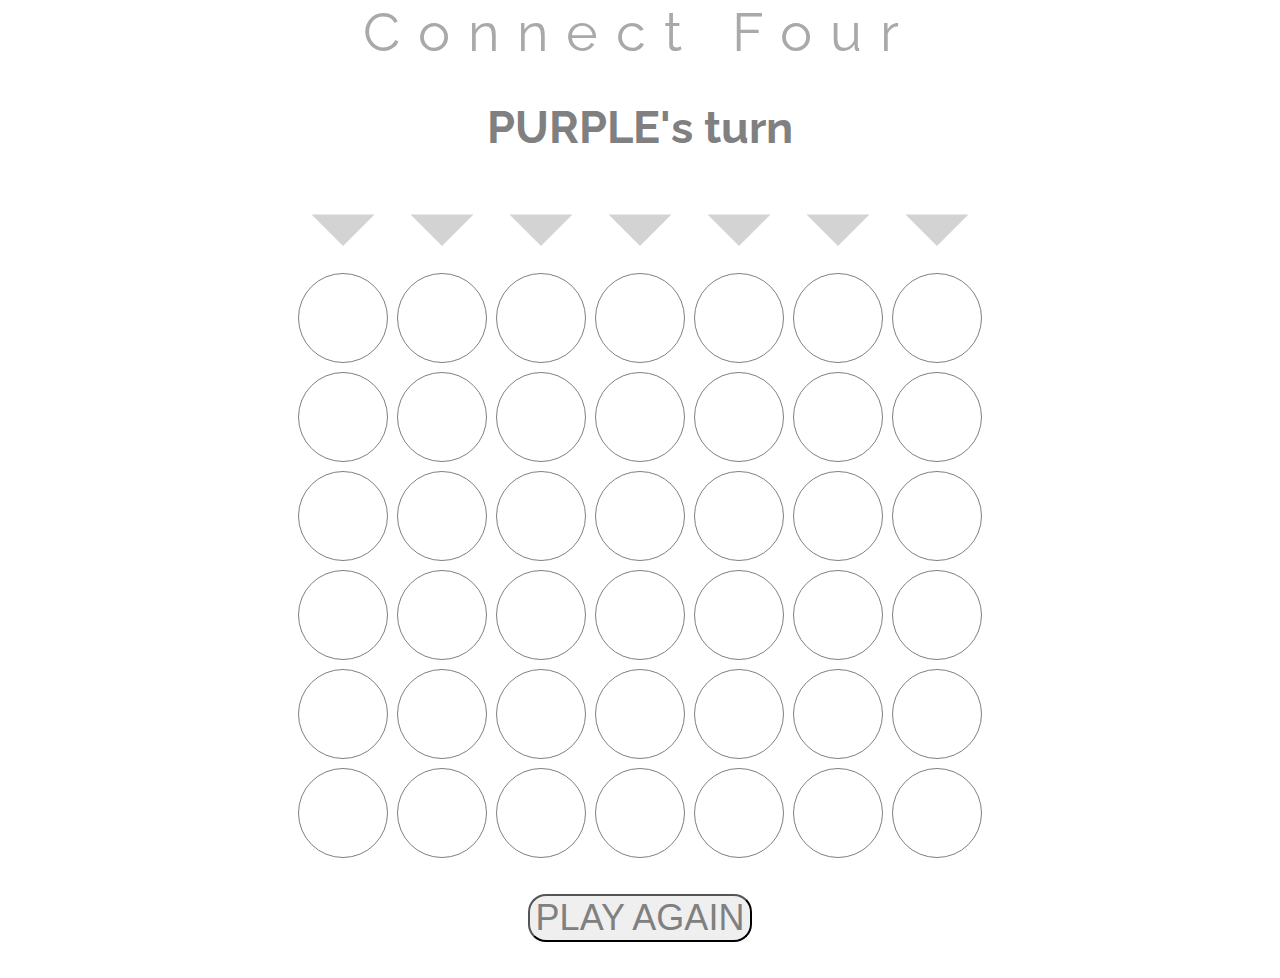
<file: index.html>
<!DOCTYPE html>
<html lang="en">
<head>
    <meta charset="UTF-8">
    <meta name="viewport" content="width=device-width, initial-scale=1.0">
    <title>Connect 4</title>
    <link rel="preconnect" href="https://fonts.googleapis.com">
    <link rel="preconnect" href="https://fonts.gstatic.com" crossorigin>
    <link href="https://fonts.googleapis.com/css2?family=Raleway:wght@100&display=swap" rel="stylesheet">
    <link rel="stylesheet" href="css/main.css">
    <!-- script tags with the defer attribute-->
    <!-- pause until the DOM is laoded-->
    <script defer src="js/main.js"></script>
</head>
<body>
    <header>Connect Four</header>
    <h2>PURPLE's turn</h2>

    <!-- section for our column buttons (markers) -->
      <section id="markers">
        <div></div>
        <div></div>
        <div></div>
        <div></div>
        <div></div>
        <div></div>
        <div></div>
      </section>
    <!-- section for the game board (board)-->
     <section id="board">
        <!-- row 5-->
        <div id="c0r5"></div>
        <div id="c1r5"></div>
        <div id="c2r5"></div>
        <div id="c3r5"></div>
        <div id="c4r5"></div>
        <div id="c5r5"></div>
        <div id="c6r5"></div>
        
       
        <!--row 4-->
        <div id="c0r4"></div>
        <div id="c1r4"></div>
        <div id="c2r4"></div>
        <div id="c3r4"></div>
        <div id="c4r4"></div>
        <div id="c5r4"></div>
        <div id="c6r4"></div>
        
        <!--row 3-->
        <div id="c0r3"></div>
        <div id="c1r3"></div>
        <div id="c2r3"></div>
        <div id="c3r3"></div>
        <div id="c4r3"></div>
        <div id="c5r3"></div>
        <div id="c6r3"></div>
        
        <!--row 2-->
        <div id="c0r2"></div>
        <div id="c1r2"></div>
        <div id="c2r2"></div>
        <div id="c3r2"></div>
        <div id="c4r2"></div>
        <div id="c5r2"></div>
        <div id="c6r2"></div>
        
        <!--row 1-->
        <div id="c0r1"></div>
        <div id="c1r1"></div>
        <div id="c2r1"></div>
        <div id="c3r1"></div>
        <div id="c4r1"></div>
        <div id="c5r1"></div>
        <div id="c6r1"></div>
        
       
        <!--row 0-->
        <div id="c0r0"></div>
        <div id="c1r0"></div>
        <div id="c2r0"></div>
        <div id="c3r0"></div>
        <div id="c4r0"></div>
        <div id="c5r0"></div>
        <div id="c6r0"></div>

     </section>
    <!--button for play again -->
    <div>
    <button>PLAY AGAIN </button>
    </div>
</body>
</html>
</file>
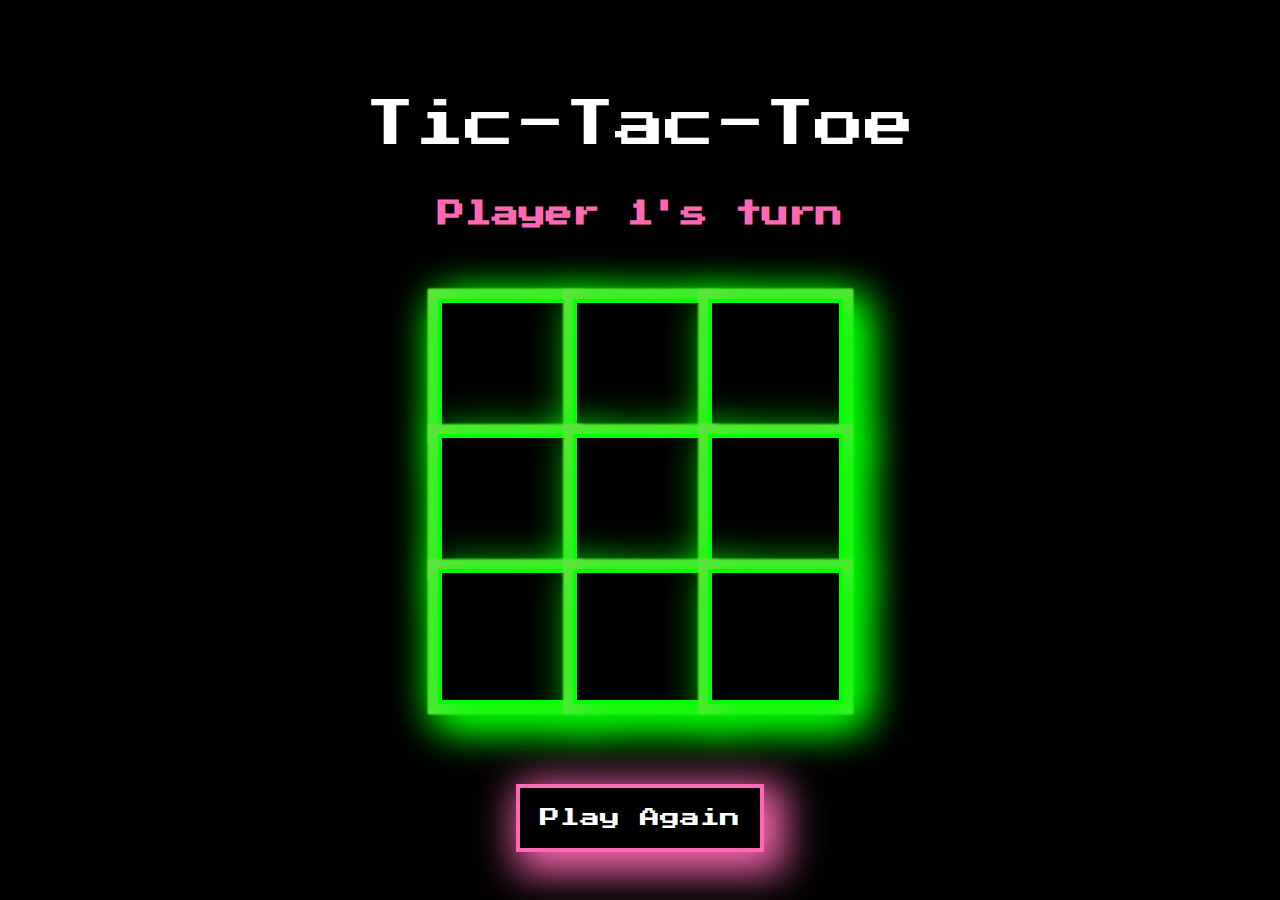
<file: tic-tac-toe-v2/index.html>
<!DOCTYPE html>
<html lang="en">
<head>
    <meta charset="UTF-8">
    <meta name="viewport" content="width=device-width, initial-scale=1.0">
    <link rel="preconnect" href="https://fonts.googleapis.com">
    <link rel="preconnect" href="https://fonts.gstatic.com" crossorigin>
    <link href="https://fonts.googleapis.com/css2?family=Press+Start+2P&family=Raleway&display=swap" rel="stylesheet">
    <link rel = "stylesheet" href="css/main.css">
    <script src="js/main.js"></script>
    <title>Tic-Tac-Toe</title>
</head>
<body>
    <header>Tic-Tac-Toe</header>
    <h2>Player 1's turn</h2>
    <section id="board">
        <div class="cells" id="cell_0"></div>
        <div class="cells" id="cell_1"></div>
        <div class="cells" id="cell_2"></div>
        <div class="cells" id="cell_3"></div>
        <div class="cells" id="cell_4"></div>
        <div class="cells" id="cell_5"></div>
        <div class="cells" id="cell_6"></div>
        <div class="cells" id="cell_7"></div>
        <div class="cells" id="cell_8"></div>
    </section>
    <button>Play Again</button>
</body>
</html>
</file>
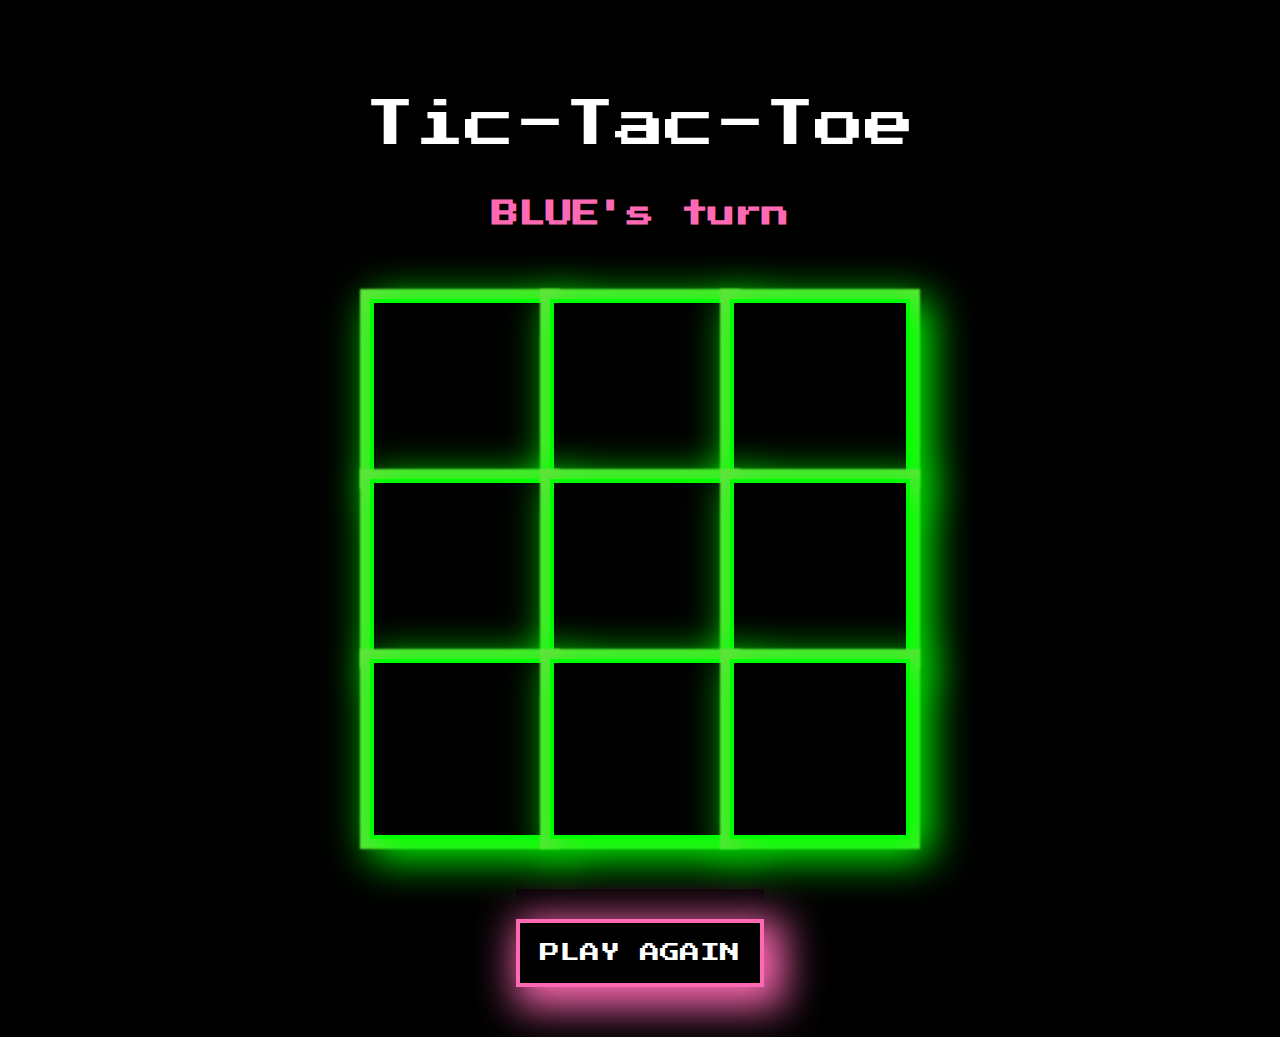
<file: tic-tac-toe/index.html>
<!DOCTYPE html>
<html lang="en">
<head>
    <meta charset="UTF-8">
    <meta name="viewport" content="width=device-width, initial-scale=1.0">
    <link rel="preconnect" href="https://fonts.googleapis.com">
    <link rel="preconnect" href="https://fonts.gstatic.com" crossorigin>
    <link href="https://fonts.googleapis.com/css2?family=Press+Start+2P&family=Raleway&display=swap" rel="stylesheet">
    <link rel = "stylesheet" href="css/main.css">
    <title>Tic-Tac-Toe</title>
</head>
<body>
<header>Tic-Tac-Toe</header>
<h2>BLUE's turn</h2>
<!--game board-->
<section id="board">
    <!-- row 0-->
    <div id="c0r0"></div>
    <div id="c1r0"></div>
    <div id="c2r0"></div>
    <!-- row 1-->
    <div id="c0r1"></div>
    <div id="c1r1"></div>
    <div id="c2r1"></div>
    <!-- #row2-->
    <div id="c0r2"></div>
    <div id="c1r2"></div>
    <div id="c2r2"></div>
</section>
 <!--play again button-->
<div>
    <button>PLAY AGAIN</button>
</div>
</body>
</html>
</file>
<file: css/main.css>
* {
    box-sizing: border-box;
}

body {
    display: flex;
    align-items: center;
    flex-direction: column;
    font-family: 'Raleway', sans-serif;
    height: 100vh;
    margin: 0;
}

header {
    color:darkgray;
    font-size: 6vmin;
    letter-spacing: 2vmin;
}

h2 {
    font-size: 5vmin;
    color: gray;
}

#markers {
  display: grid;
  grid-template-columns: repeat(7, 10vmin);
  gap: 1vmin;
  margin-top: 1vmin;
}

#markers>div {
  
  border-color: lightgrey transparent transparent;
  border-width: 5vmin; 
  border-style: solid;
  transform: scale(0.7);
  transition: transform 150ms ease-in;
}

#markers>div:hover {	
    border-top-color: darkgrey;	
    transform: scale(0.9);	
    transition: transform 150ms ease-in;	
}

#board {
    display: grid;
    grid-template-columns: repeat(7, 10vmin);
    grid-template-rows: repeat(6, 10vmin);
    gap: 1vmin;
    margin-top: -2vmin;
}

#board>div {
    border: 0.1vmin solid grey;
    border-radius: 50%;
}

button {
    border-color: 0.1vmin solid grey;
    border-radius: 2vmin;
    font-size: 4vmin;
    margin-top: 4vmin;
    color: grey;
    margin-bottom: 4vmin;
}

button:hover {
    background-color: darkgray;
    color: white;
    border-color: grey;
}

#markers>div:hover {
    border-top-color: darkgrey;
    transform: scale(0.9);
    transition: transform 150ms ease-in;
}

/*iv {
    border: 1px solid black;
    height: 20px;
    width: 20px;
}*/
</file>
<file: tic-tac-toe-v2/css/main.css>
* {
    box-sizing: border-box;
    background-color: black;
    font-family: 'Press Start 2P', cursive;
}

body {
    display: flex;
    align-items: center;
    flex-direction: column;
    font-family: 'Press Start 2P', cursive;
    height: 100vh;
    margin: 0;
}

header {
    font-family: 'Press Start 2P', cursive;
    color: white;
    font-size: 50px;
    text-align: center;
    margin-top: 100px;
}

h2 {
    font-size: 3vmin;
    font-family:'Press Start 2P', cursive;
    color: hotpink;
    margin-top: 50px;

}

#board {
    display: grid;
    grid-template-columns: repeat(3, 15vmin);
    grid-template-rows: repeat(3, 15vmin);
    margin-top: 50px;
    margin-bottom: 50px;
    box-shadow:  
    10px 10px 40px 10px lime,
    0 0 2px 10px #6EDF45,
    0 0 2px 2px floralwhite;
    
}

#board > div {
    display: grid;
    border: 0.5vmin solid lime;
    box-shadow:  
    10px 10px 40px 10px lime,
    0 0 2px 10px #6EDF45,
    0 0 2px 2px floralwhite;
    color: white;
    text-align: center;
    font-size: 70px;
    padding: 30px;
}

button {
    font-family: 'Press Start 2P', cursive;
    color: white;
    font-size: 20px;
    text-align: center;
    margin-top: 30px;
    margin-bottom: 50px;
    border: 0.5vmin solid hotpink;
    padding: 20px;
    box-shadow: 10px 10px 40px 10px hotpink;
}

button:hover {
    transform: scale(01.3);
    transition: transform 150ms ease-in;
}
</file>
<file: tic-tac-toe/css/main.css>
* {
    box-sizing: border-box;
    background-color: black;
}

body {
    display: flex;
    align-items: center;
    flex-direction: column;
    font-family: 'Raleway', sans-serif;
    height: 100vh;
    margin: 0;
}

header {
    font-family: 'Press Start 2P', cursive;
    color: white;
    font-size: 50px;
    text-align: center;
    margin-top: 100px;
}

h2 {
    font-size: 3vmin;
    font-family:'Press Start 2P', cursive;
    color: hotpink;
    margin-top: 50px;

}

#board {
    display: grid;
    grid-template-columns: repeat(3, 20vmin);
    grid-template-rows: repeat(3, 20vmin);
    margin-top: 50px;
    margin-bottom: 50px;
}

#board > div {
    display: grid;
    border: 0.5vmin solid lime;
    box-shadow:  
    10px 10px 40px 10px lime,
    0 0 2px 10px #6EDF45,
    0 0 2px 2px floralwhite;
}

button {
    font-family: 'Press Start 2P', cursive;
    color: white;
    font-size: 20px;
    text-align: center;
    margin-top: 30px;
    margin-bottom: 50px;
    border: 0.5vmin solid hotpink;
    padding: 20px;
    box-shadow: 10px 10px 40px 10px hotpink;
}
</file>
